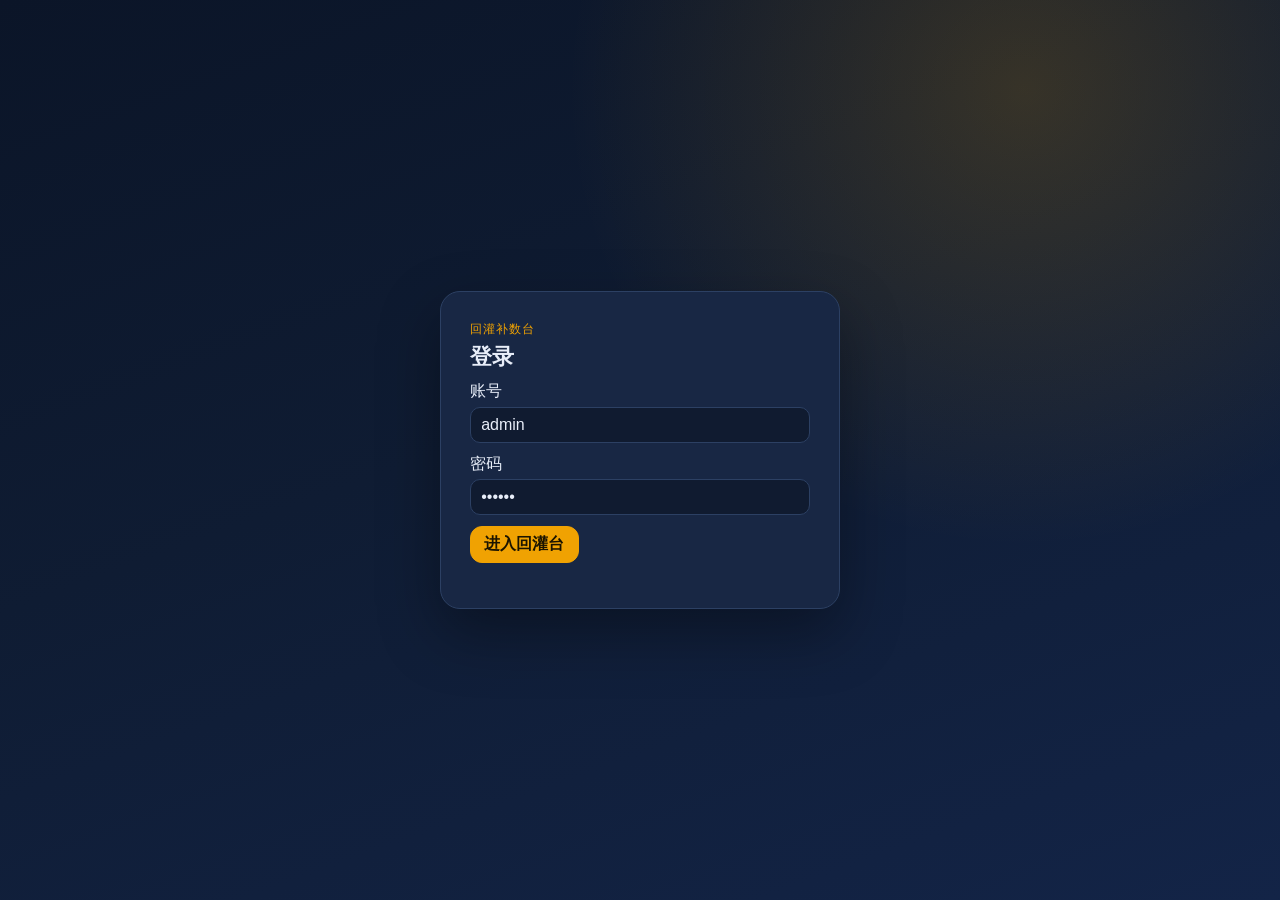
<file: static/login.html>
<!DOCTYPE html>
<html lang="zh-CN">
<head>
  <meta charset="utf-8" />
  <title>回灌补数台 · 登录</title>
  <link rel="stylesheet" href="/static/css/backfill.css" />
</head>
<body class="login-body">
  <main class="login-panel">
    <p class="brand">回灌补数台</p>
    <h1>登录</h1>
    <form id="f">
      <label>账号<input name="username" value="admin" autocomplete="username" /></label>
      <label>密码<input name="password" type="password" value="123456" autocomplete="current-password" /></label>
      <button class="primary" type="submit">进入回灌台</button>
      <p id="err" class="err"></p>
    </form>
  </main>
  <script>
    document.getElementById('f').onsubmit = async (e) => {
      e.preventDefault();
      const fd = new FormData(e.target);
      const r = await fetch('/api/login', {
        method:'POST', headers:{'Content-Type':'application/json'},
        body: JSON.stringify({username:fd.get('username'), password:fd.get('password')})
      });
      const j = await r.json();
      if (!r.ok) { document.getElementById('err').textContent = j.error || '登录失败'; return; }
      location.href = '/app/';
    };
  </script>
</body>
</html>
</file>
<file: static/css/backfill.css>
:root {
  --bg: #0f1c33;
  --panel: #182744;
  --card: #213456;
  --ink: #e8eef9;
  --muted: #93a4c3;
  --accent: #f0a202;
  --accent-ink: #1b1400;
  --line: #2c4063;
  --ok: #3ecf8e;
  --danger: #ff6b6b;
}
* { box-sizing: border-box; }
body {
  margin: 0;
  min-height: 100vh;
  color: var(--ink);
  font-family: "Segoe UI", "PingFang SC", sans-serif;
  background:
    radial-gradient(circle at 80% 10%, rgba(240,162,2,0.18), transparent 35%),
    linear-gradient(160deg, #0b1528, var(--bg) 45%, #132447);
}
.login-body { display:grid; place-items:center; min-height:100vh; }
.login-panel, .wrap {
  background: var(--panel);
  border: 1px solid var(--line);
  border-radius: 20px;
  box-shadow: 0 24px 60px rgba(0,0,0,0.35);
}
.login-panel { width: min(400px, 92vw); padding: 1.8rem; }
.wrap { width: min(1120px, 96vw); margin: 1.2rem auto; padding: 1.2rem 1.3rem 1.6rem; }
.brand { color: var(--accent); letter-spacing: 0.08em; font-size: 0.78rem; margin: 0; }
h1 { margin: 0.25rem 0 0; font-size: 1.35rem; }
.header { display:flex; justify-content:space-between; align-items:flex-start; gap:1rem; }
.chips { display:flex; flex-wrap:wrap; gap:0.5rem; margin: 1rem 0; }
.chips button, button {
  border: 1px solid var(--line); background: #15233d; color: var(--ink);
  border-radius: 12px; padding: 0.45rem 0.85rem; cursor:pointer; font: inherit;
}
.chips button.on, button.primary { background: var(--accent); color: var(--accent-ink); border-color: var(--accent); font-weight: 650; }
.wall { display:grid; grid-template-columns: repeat(auto-fill, minmax(240px, 1fr)); gap: 0.85rem; }
.card {
  background: var(--card); border: 1px solid var(--line); border-radius: 16px; padding: 0.95rem;
}
.card h3 { margin: 0 0 0.4rem; font-size: 1rem; }
.muted { color: var(--muted); }
.err { color: var(--danger); }
.tag { display:inline-block; padding:0.1rem 0.5rem; border-radius:999px; background:#2a3f66; font-size:0.78rem; }
.chip-reject { border:1px solid var(--line); background:#2a3f66; color:var(--muted); }
.chip-reject.lit { background: var(--accent); color: var(--accent-ink); border-color: var(--accent); font-weight:650; box-shadow: 0 0 0 2px rgba(240,162,2,0.35); }
.card.contended { border-color: var(--accent); }
label { display:block; margin: 0.65rem 0; }
input, select { width:100%; margin-top:0.3rem; padding:0.5rem 0.65rem; border-radius:10px; border:1px solid var(--line); background:#101b30; color:var(--ink); font:inherit; }
</file>
